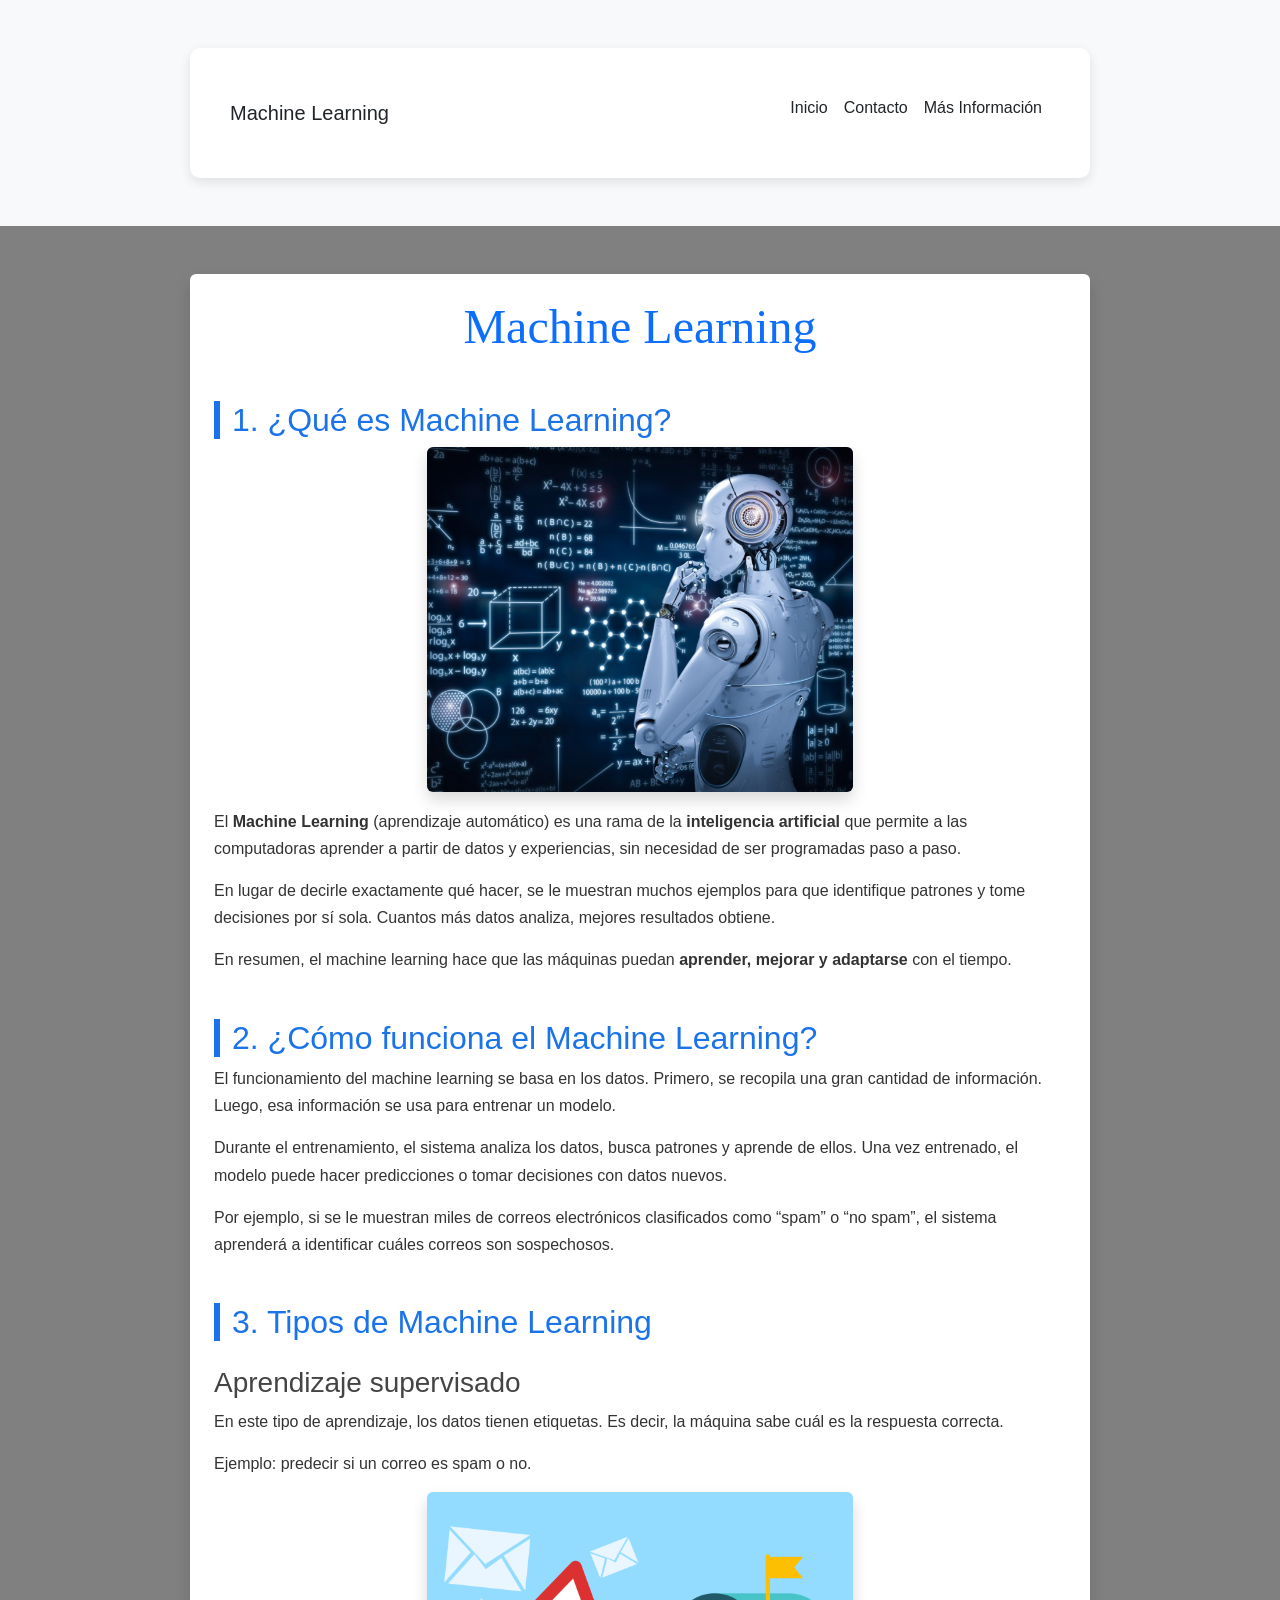
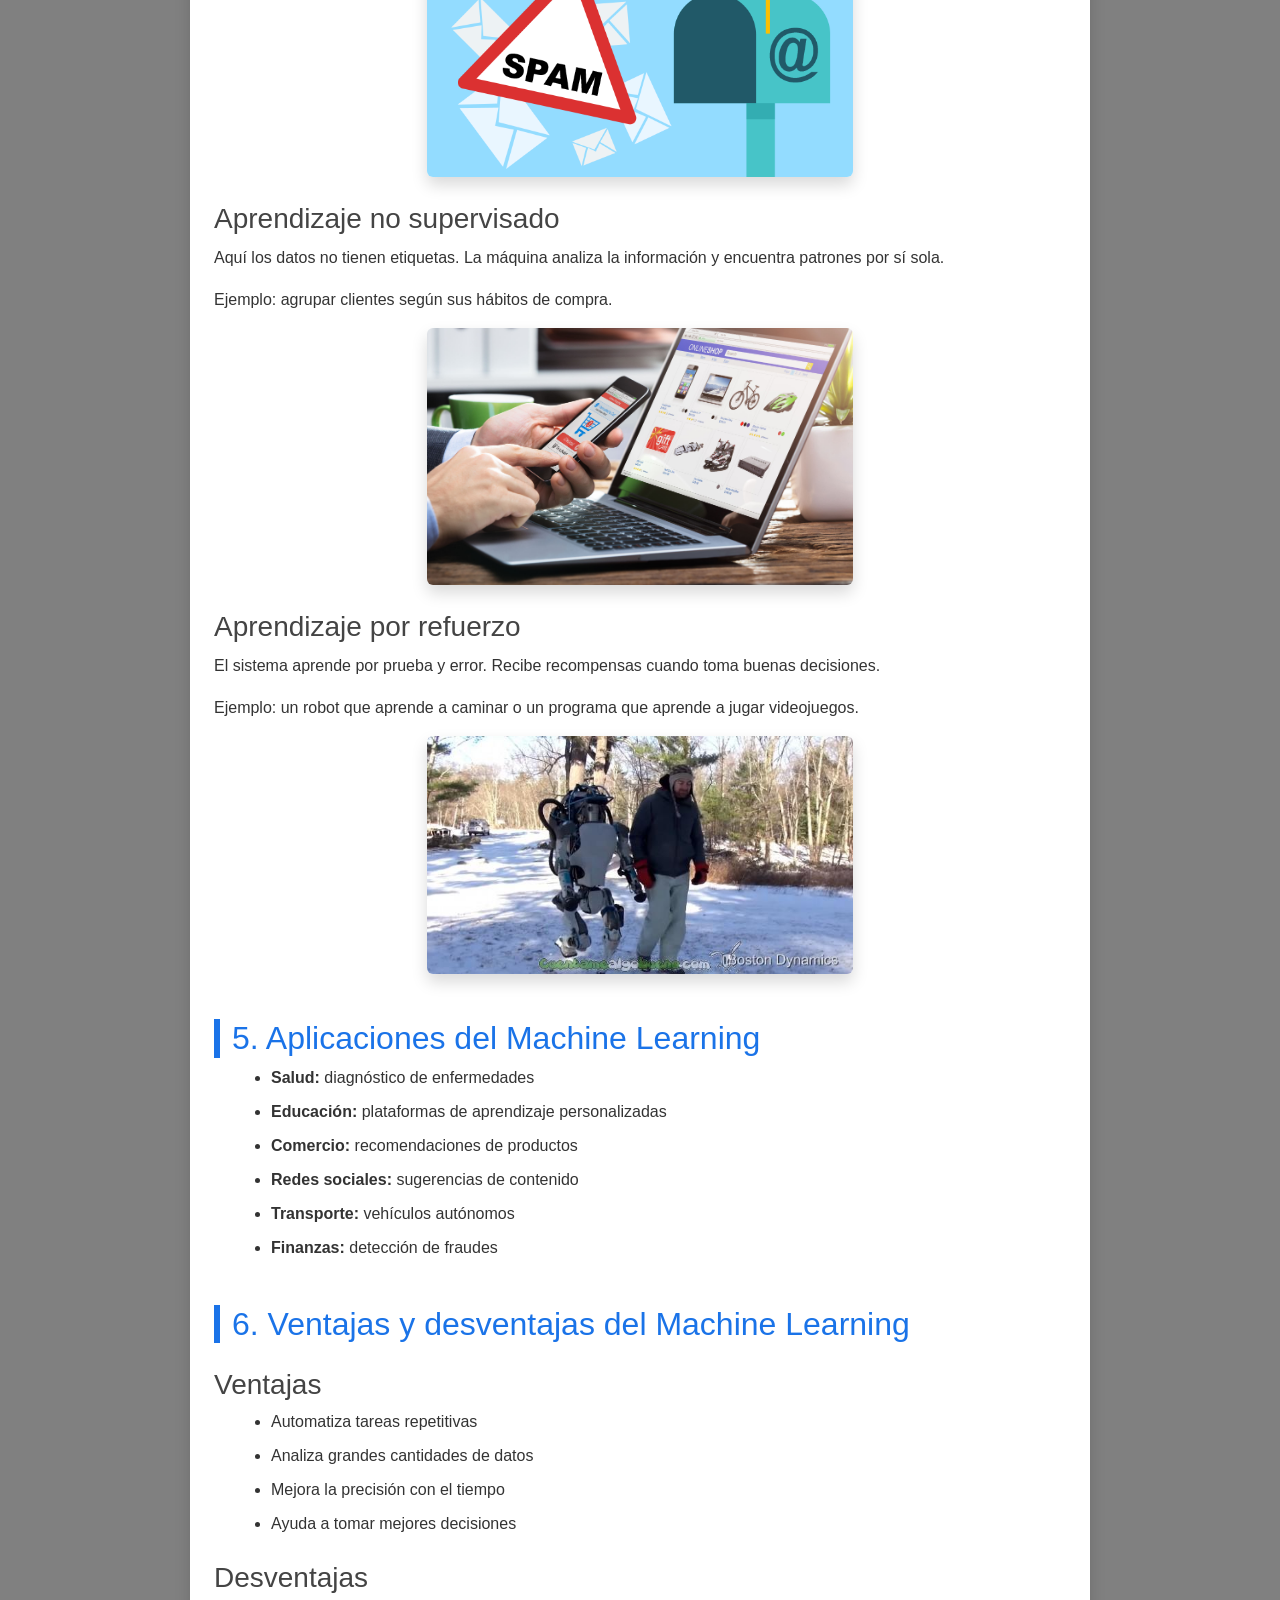
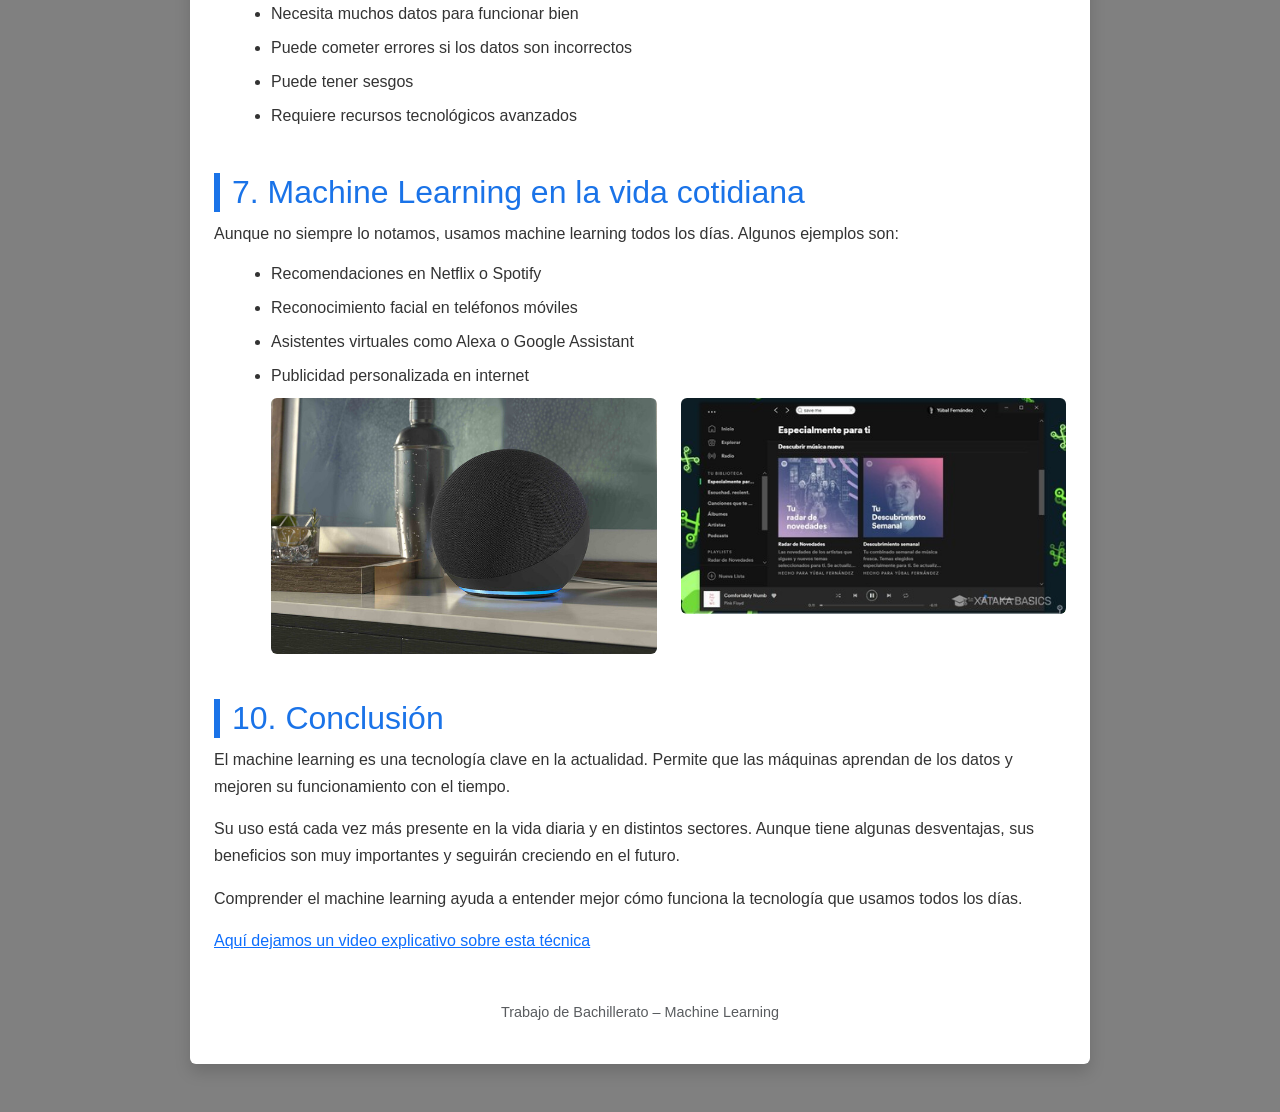
<file: index.html>
<!DOCTYPE html>
<html lang="es">
  
<head>
    <meta charset="UTF-8">
    <title>Machine Learning</title>
    <meta name="viewport" content="width=device-width, initial-scale=1.0">

    <!-- Bootstrap CSS desde CDN -->
   <link href="https://cdn.jsdelivr.net/npm/bootstrap@5.3.3/dist/css/bootstrap.min.css" rel="stylesheet">


    <!-- Mi CSS personalizado -->
    <link rel="stylesheet" href="estilos.css">
</head>

<body>
 <nav class="navbar navbar-expand-lg navbar-light bg-light">
  <div class="container">
    <a class="navbar-brand text-dark" href="index.html">Machine Learning</a>
    <button class="navbar-toggler" type="button" data-bs-toggle="collapse" data-bs-target="#menu">
      <span class="navbar-toggler-icon"></span>
    </button>
    <div class="collapse navbar-collapse" id="menu">
      <ul class="navbar-nav ms-auto">
        <li class="nav-item"><a class="nav-link text-dark" href="index.html">Inicio</a></li>
        <li class="nav-item"><a class="nav-link text-dark" href="contacto.html">Contacto</a></li>
        <li class="nav-item"><a class="nav-link text-dark" href="informacion.html">Más Información</a></li>
      </ul>
    </div>
  </div>
</nav>



    <div class="container my-5 p-4 shadow rounded bg-white">

        <h1 class="text-center text-primary mb-4">Machine Learning</h1>

        <h2>1. ¿Qué es Machine Learning?</h2>
        <!-- Imagen responsiva -->
<img src="machinelearningts.jpg" alt="Machine Learning" class="img-fluid w-50 mx-auto d-block mb-3 rounded shadow">
        <p>
            El <strong>Machine Learning</strong> (aprendizaje automático) es una rama de la
            <strong>inteligencia artificial</strong> que permite a las computadoras aprender
            a partir de datos y experiencias, sin necesidad de ser programadas paso a paso.
        </p>
        <p>
            En lugar de decirle exactamente qué hacer, se le muestran muchos ejemplos para que
            identifique patrones y tome decisiones por sí sola. Cuantos más datos analiza,
            mejores resultados obtiene.
        </p>
        <p>
            En resumen, el machine learning hace que las máquinas puedan
            <strong>aprender, mejorar y adaptarse</strong> con el tiempo.
        </p>

        <h2>2. ¿Cómo funciona el Machine Learning?</h2>
        <p>
            El funcionamiento del machine learning se basa en los datos. Primero, se recopila
            una gran cantidad de información. Luego, esa información se usa para entrenar un modelo.
        </p>
        <p>
            Durante el entrenamiento, el sistema analiza los datos, busca patrones y aprende de ellos.
            Una vez entrenado, el modelo puede hacer predicciones o tomar decisiones con datos nuevos.
        </p>
        <p>
            Por ejemplo, si se le muestran miles de correos electrónicos clasificados como
            “spam” o “no spam”, el sistema aprenderá a identificar cuáles correos son sospechosos.
        </p>

        <h2>3. Tipos de Machine Learning</h2>

        <h3>Aprendizaje supervisado</h3>
        <p>
            En este tipo de aprendizaje, los datos tienen etiquetas. Es decir, la máquina sabe
            cuál es la respuesta correcta.
        </p>
        <p>Ejemplo: predecir si un correo es spam o no.</p>
        <!-- Imagen PNG centrada y responsiva -->
<img src="email-spam-reputacion.png" class="img-fluid w-50 mx-auto d-block mb-3 rounded shadow">



        <h3>Aprendizaje no supervisado</h3>
        <p>
            Aquí los datos no tienen etiquetas. La máquina analiza la información y encuentra
            patrones por sí sola.
        </p>
        <p>Ejemplo: agrupar clientes según sus hábitos de compra.</p>
<img src="media/portada-wp-compras.jpeg" class="img-fluid w-50 mx-auto d-block mb-3 rounded shadow">
        <h3>Aprendizaje por refuerzo</h3>
        <p>
            El sistema aprende por prueba y error. Recibe recompensas cuando toma buenas decisiones.
        </p>
        <p>Ejemplo: un robot que aprende a caminar o un programa que aprende a jugar videojuegos.</p>
<img src="media/robot.jpg" class="img-fluid w-50 mx-auto d-block mb-3 rounded shadow">
        <h2>5. Aplicaciones del Machine Learning</h2>
        <ul>
            <li><strong>Salud:</strong> diagnóstico de enfermedades</li>
            <li><strong>Educación:</strong> plataformas de aprendizaje personalizadas</li>
            <li><strong>Comercio:</strong> recomendaciones de productos</li>
            <li><strong>Redes sociales:</strong> sugerencias de contenido</li>
            <li><strong>Transporte:</strong> vehículos autónomos</li>
            <li><strong>Finanzas:</strong> detección de fraudes</li>
        </ul>

        <h2>6. Ventajas y desventajas del Machine Learning</h2>

        <h3>Ventajas</h3>
        <ul>
            <li>Automatiza tareas repetitivas</li>
            <li>Analiza grandes cantidades de datos</li>
            <li>Mejora la precisión con el tiempo</li>
            <li>Ayuda a tomar mejores decisiones</li>
        </ul>

        <h3>Desventajas</h3>
        <ul>
            <li>Necesita muchos datos para funcionar bien</li>
            <li>Puede cometer errores si los datos son incorrectos</li>
            <li>Puede tener sesgos</li>
            <li>Requiere recursos tecnológicos avanzados</li>
        </ul>

        <h2>7. Machine Learning en la vida cotidiana</h2>
        <p>
            Aunque no siempre lo notamos, usamos machine learning todos los días.
            Algunos ejemplos son:
        </p>
        <ul>
            <li>Recomendaciones en Netflix o Spotify</li>
            <li>Reconocimiento facial en teléfonos móviles</li>
            <li>Asistentes virtuales como Alexa o Google Assistant</li>
            <li>Publicidad personalizada en internet</li>
<div class="row">
    <div class="col-12 col-md-6">
        <img src="media/alexa.jpeg" class="img-fluid rounded">
    </div>
    <div class="col-12 col-md-6">
        <img src="media/spotify.jpg" class="img-fluid rounded">
    </div>
</div>

        </ul>

        <h2>10. Conclusión</h2>
        <p>
            El machine learning es una tecnología clave en la actualidad. Permite que las máquinas
            aprendan de los datos y mejoren su funcionamiento con el tiempo.
        </p>
        <p>
            Su uso está cada vez más presente en la vida diaria y en distintos sectores.
            Aunque tiene algunas desventajas, sus beneficios son muy importantes y seguirán creciendo
            en el futuro.
        </p>
        <p>
            Comprender el machine learning ayuda a entender mejor cómo funciona la tecnología
            que usamos todos los días.
        </p>
        <p><a href="https://www.youtube.com/watch?v=pMQ4LtmzpIE" target="_blank">Aquí dejamos un video explicativo sobre esta técnica</a> 
        </p>  
      
        <footer class="text-center mt-5 mb-3 text-muted">
            Trabajo de Bachillerato – Machine Learning
        </footer>

    </div>
  
<script src="https://cdn.jsdelivr.net/npm/bootstrap@5.3.3/dist/js/bootstrap.bundle.min.js"></script>

</body>
</html>
</file>
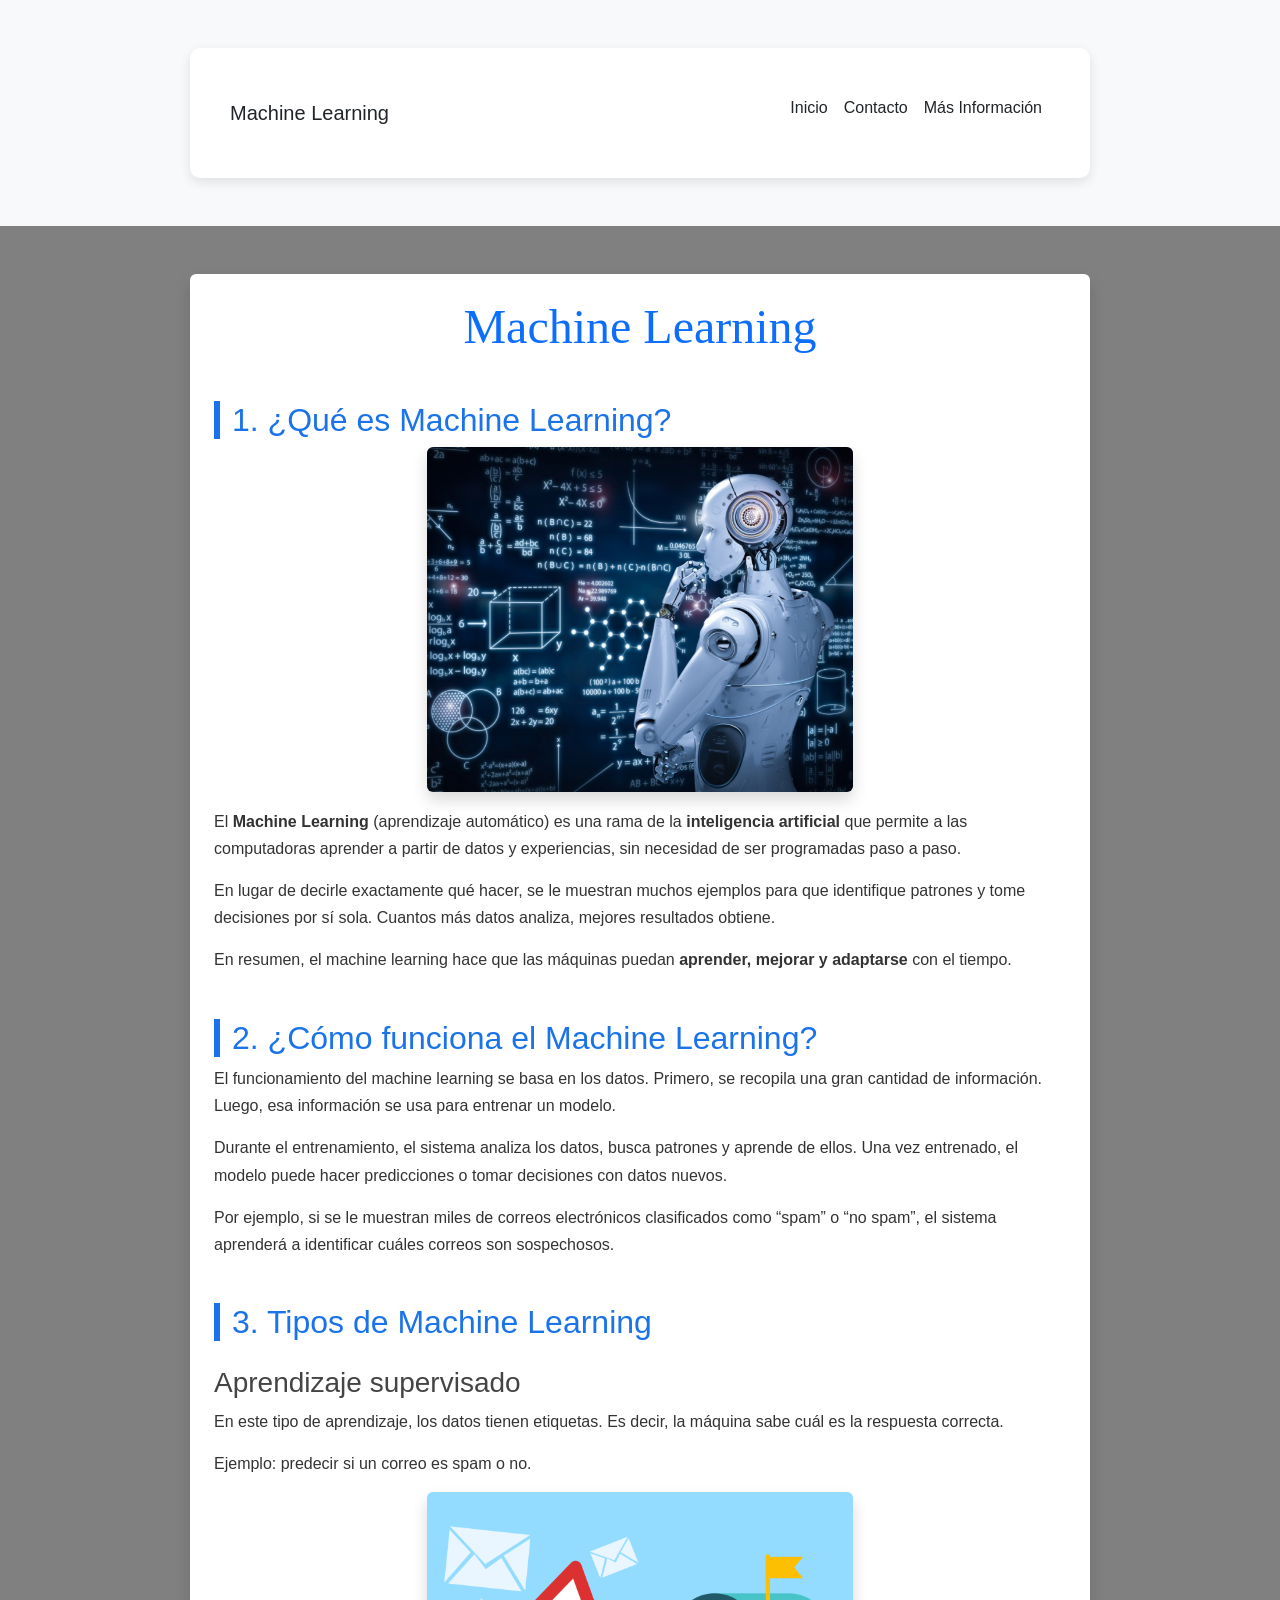
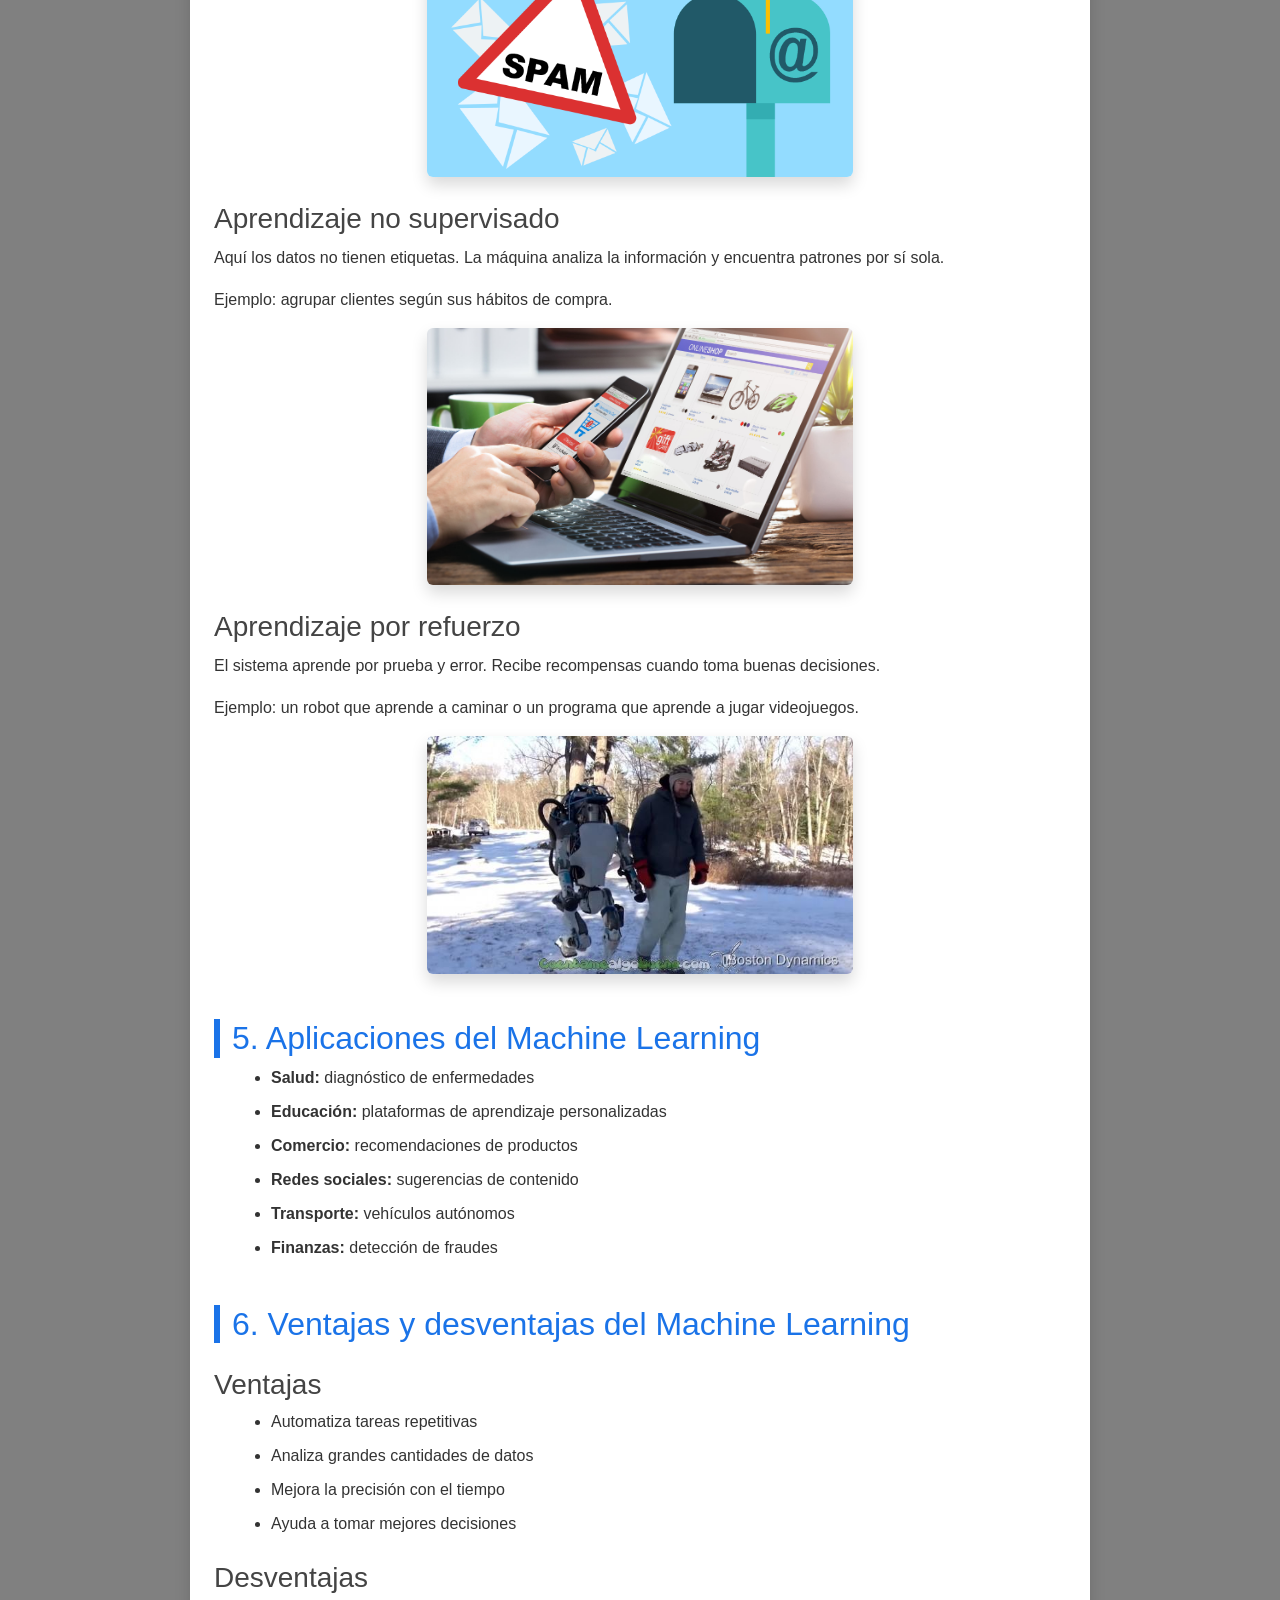
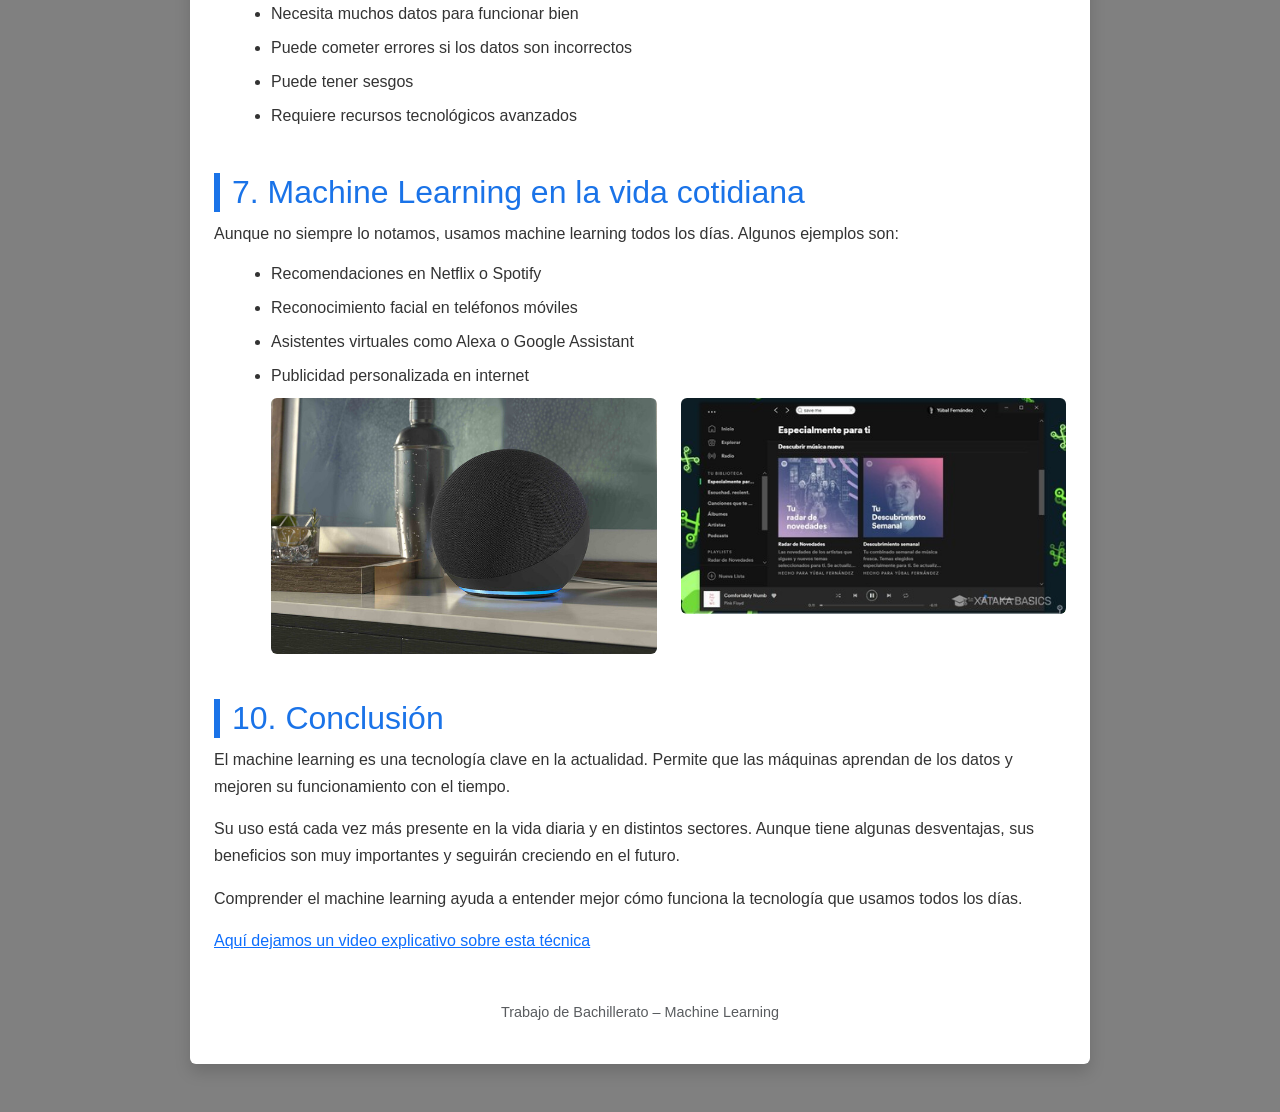
<file: index2.html>
<!DOCTYPE html>
<html lang="es">
  
<head>
    <meta charset="UTF-8">
    <title>Machine Learning</title>
    <meta name="viewport" content="width=device-width, initial-scale=1.0">

    <!-- Bootstrap CSS desde CDN -->
   <link href="https://cdn.jsdelivr.net/npm/bootstrap@5.3.3/dist/css/bootstrap.min.css" rel="stylesheet">


    <!-- Mi CSS personalizado -->
    <link rel="stylesheet" href="estilos.css">
</head>

<body>
 <nav class="navbar navbar-expand-lg navbar-light bg-light">
  <div class="container">
    <a class="navbar-brand text-dark" href="index2.html">Machine Learning</a>
    <button class="navbar-toggler" type="button" data-bs-toggle="collapse" data-bs-target="#menu">
      <span class="navbar-toggler-icon"></span>
    </button>
    <div class="collapse navbar-collapse" id="menu">
      <ul class="navbar-nav ms-auto">
        <li class="nav-item"><a class="nav-link text-dark" href="index2.html">Inicio</a></li>
        <li class="nav-item"><a class="nav-link text-dark" href="contacto.html">Contacto</a></li>
        <li class="nav-item"><a class="nav-link text-dark" href="informacion.html">Más Información</a></li>
      </ul>
    </div>
  </div>
</nav>



    <div class="container my-5 p-4 shadow rounded bg-white">

        <h1 class="text-center text-primary mb-4">Machine Learning</h1>

        <h2>1. ¿Qué es Machine Learning?</h2>
        <!-- Imagen responsiva -->
<img src="machinelearningts.jpg" alt="Machine Learning" class="img-fluid w-50 mx-auto d-block mb-3 rounded shadow">
        <p>
            El <strong>Machine Learning</strong> (aprendizaje automático) es una rama de la
            <strong>inteligencia artificial</strong> que permite a las computadoras aprender
            a partir de datos y experiencias, sin necesidad de ser programadas paso a paso.
        </p>
        <p>
            En lugar de decirle exactamente qué hacer, se le muestran muchos ejemplos para que
            identifique patrones y tome decisiones por sí sola. Cuantos más datos analiza,
            mejores resultados obtiene.
        </p>
        <p>
            En resumen, el machine learning hace que las máquinas puedan
            <strong>aprender, mejorar y adaptarse</strong> con el tiempo.
        </p>

        <h2>2. ¿Cómo funciona el Machine Learning?</h2>
        <p>
            El funcionamiento del machine learning se basa en los datos. Primero, se recopila
            una gran cantidad de información. Luego, esa información se usa para entrenar un modelo.
        </p>
        <p>
            Durante el entrenamiento, el sistema analiza los datos, busca patrones y aprende de ellos.
            Una vez entrenado, el modelo puede hacer predicciones o tomar decisiones con datos nuevos.
        </p>
        <p>
            Por ejemplo, si se le muestran miles de correos electrónicos clasificados como
            “spam” o “no spam”, el sistema aprenderá a identificar cuáles correos son sospechosos.
        </p>

        <h2>3. Tipos de Machine Learning</h2>

        <h3>Aprendizaje supervisado</h3>
        <p>
            En este tipo de aprendizaje, los datos tienen etiquetas. Es decir, la máquina sabe
            cuál es la respuesta correcta.
        </p>
        <p>Ejemplo: predecir si un correo es spam o no.</p>
        <!-- Imagen PNG centrada y responsiva -->
<img src="email-spam-reputacion.png" class="img-fluid w-50 mx-auto d-block mb-3 rounded shadow">


        <h3>Aprendizaje no supervisado</h3>
        <p>
            Aquí los datos no tienen etiquetas. La máquina analiza la información y encuentra
            patrones por sí sola.
        </p>
        <p>Ejemplo: agrupar clientes según sus hábitos de compra.</p>
<img src="media/portada-wp-compras.jpeg" class="img-fluid w-50 mx-auto d-block mb-3 rounded shadow">
        <h3>Aprendizaje por refuerzo</h3>
        <p>
            El sistema aprende por prueba y error. Recibe recompensas cuando toma buenas decisiones.
        </p>
        <p>Ejemplo: un robot que aprende a caminar o un programa que aprende a jugar videojuegos.</p>
<img src="media/robot.jpg" class="img-fluid w-50 mx-auto d-block mb-3 rounded shadow">
        <h2>5. Aplicaciones del Machine Learning</h2>
        <ul>
            <li><strong>Salud:</strong> diagnóstico de enfermedades</li>
            <li><strong>Educación:</strong> plataformas de aprendizaje personalizadas</li>
            <li><strong>Comercio:</strong> recomendaciones de productos</li>
            <li><strong>Redes sociales:</strong> sugerencias de contenido</li>
            <li><strong>Transporte:</strong> vehículos autónomos</li>
            <li><strong>Finanzas:</strong> detección de fraudes</li>
        </ul>

        <h2>6. Ventajas y desventajas del Machine Learning</h2>

        <h3>Ventajas</h3>
        <ul>
            <li>Automatiza tareas repetitivas</li>
            <li>Analiza grandes cantidades de datos</li>
            <li>Mejora la precisión con el tiempo</li>
            <li>Ayuda a tomar mejores decisiones</li>
        </ul>

        <h3>Desventajas</h3>
        <ul>
            <li>Necesita muchos datos para funcionar bien</li>
            <li>Puede cometer errores si los datos son incorrectos</li>
            <li>Puede tener sesgos</li>
            <li>Requiere recursos tecnológicos avanzados</li>
        </ul>

        <h2>7. Machine Learning en la vida cotidiana</h2>
        <p>
            Aunque no siempre lo notamos, usamos machine learning todos los días.
            Algunos ejemplos son:
        </p>
        <ul>
            <li>Recomendaciones en Netflix o Spotify</li>
            <li>Reconocimiento facial en teléfonos móviles</li>
            <li>Asistentes virtuales como Alexa o Google Assistant</li>
            <li>Publicidad personalizada en internet</li>
<div class="row">
    <div class="col-12 col-md-6">
        <img src="media/alexa.jpeg" class="img-fluid rounded">
    </div>
    <div class="col-12 col-md-6">
        <img src="media/spotify.jpg" class="img-fluid rounded">
    </div>
</div>

        </ul>

        <h2>10. Conclusión</h2>
        <p>
            El machine learning es una tecnología clave en la actualidad. Permite que las máquinas
            aprendan de los datos y mejoren su funcionamiento con el tiempo.
        </p>
        <p>
            Su uso está cada vez más presente en la vida diaria y en distintos sectores.
            Aunque tiene algunas desventajas, sus beneficios son muy importantes y seguirán creciendo
            en el futuro.
        </p>
        <p>
            Comprender el machine learning ayuda a entender mejor cómo funciona la tecnología
            que usamos todos los días.
        </p>
        <p><a href="https://www.youtube.com/watch?v=pMQ4LtmzpIE" target="_blank">Aquí dejamos un video explicativo sobre esta técnica</a> 
        </p>    

        <footer class="text-center mt-5 mb-3 text-muted">
            Trabajo de Bachillerato – Machine Learning
        </footer>

    </div>
<script src="https://cdn.jsdelivr.net/npm/bootstrap@5.3.3/dist/js/bootstrap.bundle.min.js"></script>

</body>
</html>
</file>
<file: estilos.css>
body {
    font-family: "Segoe UI", Arial, sans-serif;
    background-color:grey;
    margin: 0;
    padding: 0;
    color: #333;
}

.container {
    max-width: 900px;
    margin: 40px auto;
    padding: 40px;
    background-color: #ffffff;
    border-radius: 10px;
    box-shadow: 0 4px 12px rgba(0, 0, 0, 0.1);
}

h1 {
    font-family: 'Roboto Slab', serif; 
    font-size: 3rem; 
    text-align: center;
    color: #1a73e8; 
    margin-bottom: 30px;
}

h2 {
    color: #1a73e8;
    border-left: 6px solid #1a73e8;
    padding-left: 12px;
    margin-top: 45px;
}

h3 {
    color: #444;
    margin-top: 25px;
}

p {
    line-height: 1.7;
    margin-bottom: 15px;
}

ul {
    margin-left: 25px;
}

li {
    margin-bottom: 10px;
}

footer {
    margin-top: 60px;
    text-align: center;
    font-size: 0.9em;
    color: #777;
}
</file>
